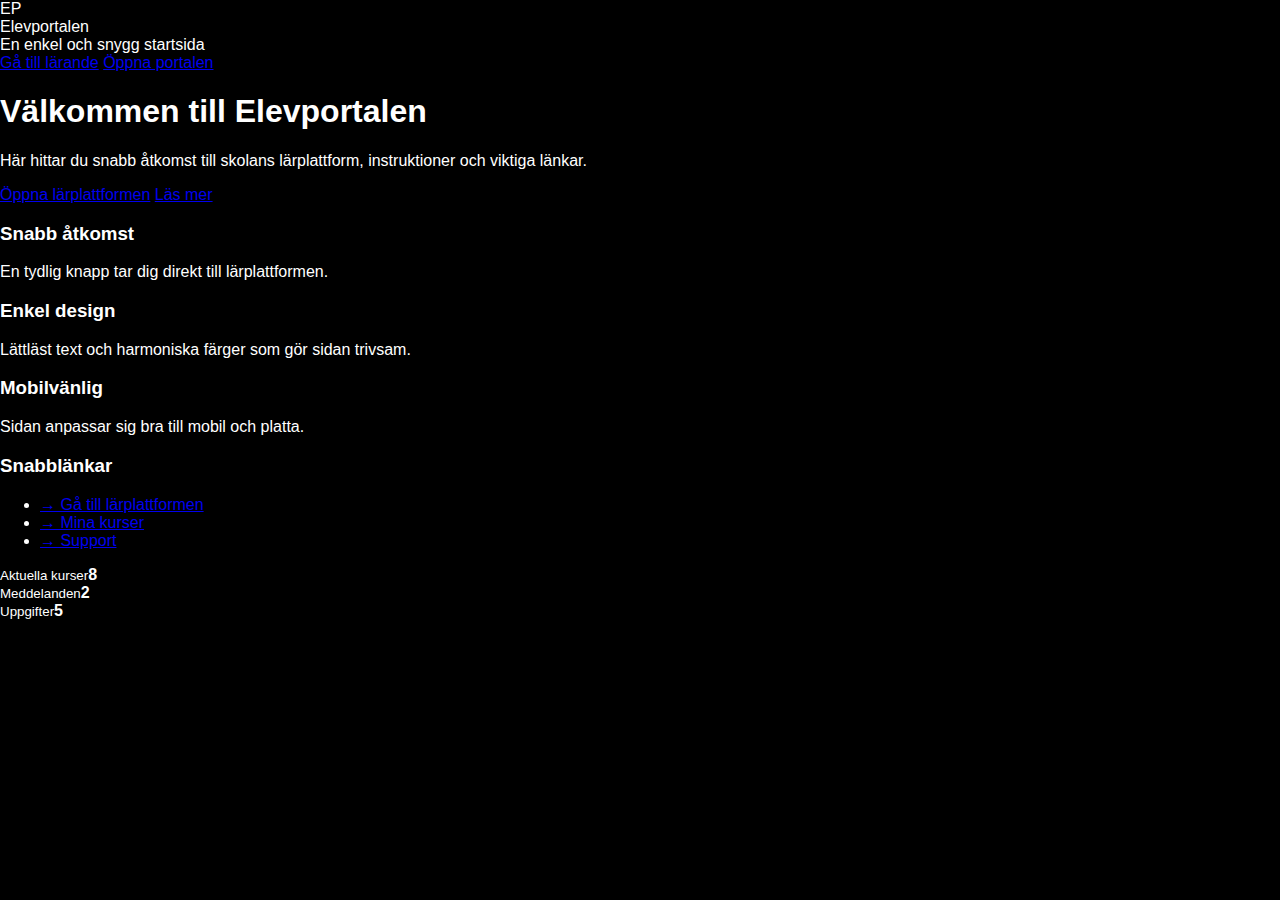
<file: index.html>
<html lang="sv">
<head>
<meta charset="utf-8" />
<meta name="viewport" content="width=device-width, initial-scale=1" />
<title>Elevportalen — Exempelhemsida</title>
<link href="https://fonts.googleapis.com/css2?family=Inter:wght@300;400;600;700&display=swap" rel="stylesheet">
<link rel="stylesheet" href="style.css">
</head>
<body>
<div class="wrap">
<header>
<div class="brand">
<div class="logo">EP</div>
<div>
<div class="title">Elevportalen</div>
<div class="subtitle">En enkel och snygg startsida</div>
</div>
</div>
<nav>
<a href="https://larande.instructure.com/" target="_blank">Gå till lärande</a>
<a href="https://larande.instructure.com/" target="_blank" class="primary">Öppna portalen</a>
</nav>
</header>


<main>
<section class="hero">
<div class="hero-text">
<h1>Välkommen till Elevportalen</h1>
<p class="lead">Här hittar du snabb åtkomst till skolans lärplattform, instruktioner och viktiga länkar.</p>


<a class="cta primary" href="https://larande.instructure.com/" target="_blank">Öppna lärplattformen</a>
<a class="cta ghost" href="#">Läs mer</a>


<div class="features">
<div class="feature">
<h3>Snabb åtkomst</h3>
<p>En tydlig knapp tar dig direkt till lärplattformen.</p>
</div>
<div class="feature">
<h3>Enkel design</h3>
<p>Lättläst text och harmoniska färger som gör sidan trivsam.</p>
</div>
<div class="feature">
<h3>Mobilvänlig</h3>
<p>Sidan anpassar sig bra till mobil och platta.</p>
</div>
</div>
</div>


<aside class="card">
<h3>Snabblänkar</h3>
<ul>
<li><a href="https://larande.instructure.com/" target="_blank">→ Gå till lärplattformen</a></li>
<li><a href="https://larande.instructure.com/" target="_blank">→ Mina kurser</a></li>
<li><a href="https://larande.instructure.com/" target="_blank">→ Support</a></li>
</ul>


<div class="stats">
<div class="stat"><small>Aktuella kurser</small><strong>8</strong></div>
<div class="stat"><small>Meddelanden</small><strong>2</strong></div>
<div class="stat"><small>Uppgifter</small><strong>5</strong></div>
</div>
</aside>
</section>


<section class="info">
<div class="card">
</html>
</file>
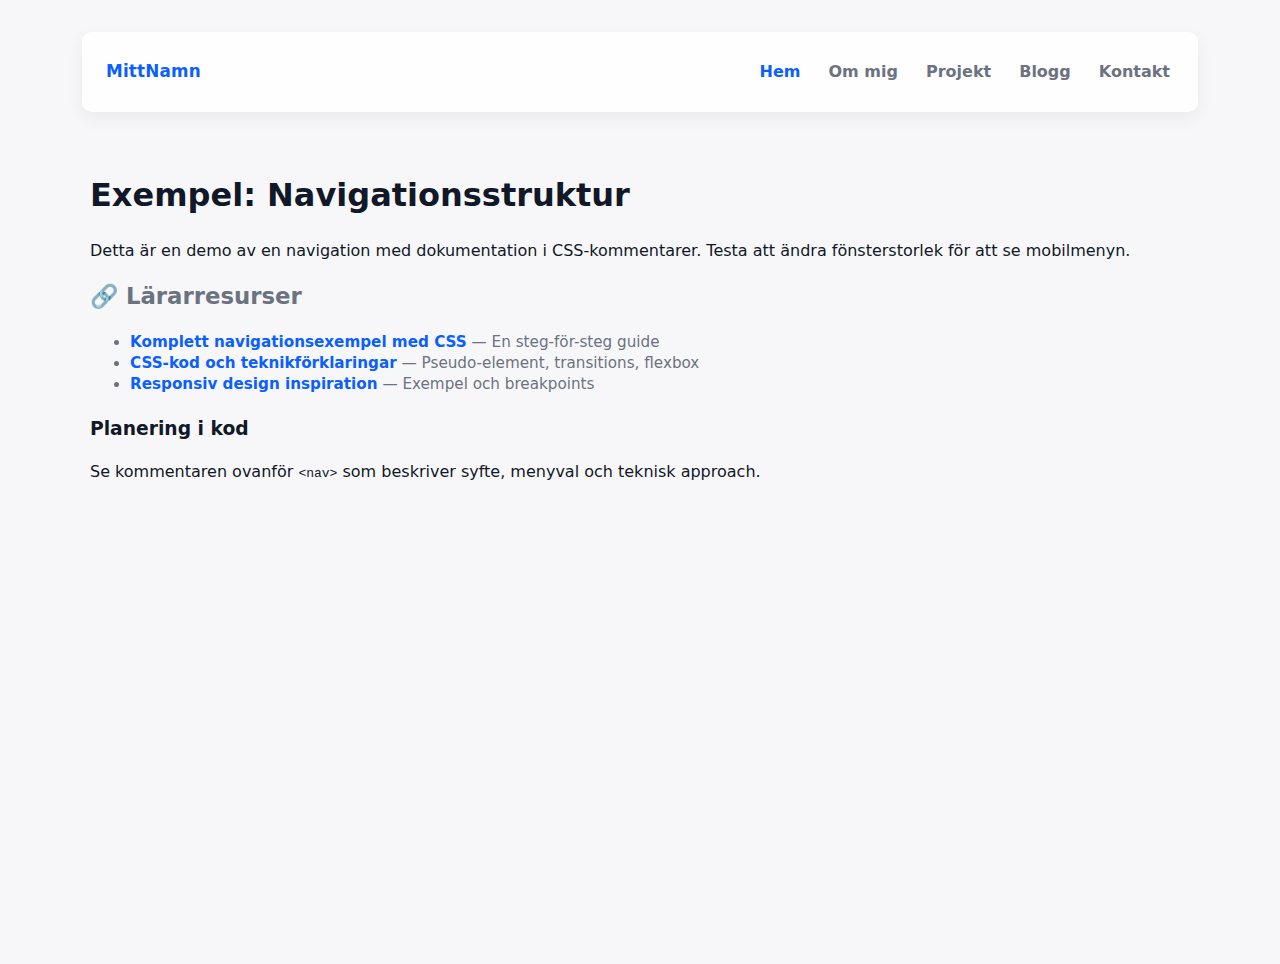
<file: d/index.html>
<!doctype html>
<html lang="sv">
<head>
  <meta charset="utf-8">
  <meta name="viewport" content="width=device-width, initial-scale=1">
  <title>Navigationsexempel — Min personliga sida</title>
  <style>
    /*
      NAVIGATIONSDOKUMENTATION (CSS-kommentarer)
      
      Syfte: Minimalistisk horisontell navigation för en personlig portfolio/webbsida.
      Menyalternativ: Hem, Om mig, Projekt, Blogg, Kontakt — speglar typiska sektioner.
      Teknisk approach: Flexbox för layout; pseudo-element för underline-hover; CSS-variabler för snabb styling.
      Designmål: Tydlig läsbarhet, tillräcklig kontrast, diskreta animationer.
      Responsivitet: Desktop visar horisontell lista; mobil visar en hamburgermeny som expanderar vertikalt.

      Accessibility: aria-attributes på toggelknappen; semantisk <nav>; skärmläsarvänlig text för knapp.
      Kommentarer: Håll färger i variabler för att enkelt kunna växla mellan teman (.dark-theme på body).
    */

    :root{
      --bg: #f7f7f9;
      --nav-bg: #ffffff;
      --accent: #0b5fff;
      --muted: #6b7280;
      --radius: 10px;
      --shadow: 0 6px 18px rgba(16,24,40,0.06);
      --max-width: 1100px;
      --gap: 1rem;
      --nav-height: 64px;
    }

    html,body{height:100%;}
    body{
      margin:0;
      font-family: Inter, system-ui, -apple-system, "Segoe UI", Roboto, "Helvetica Neue", Arial;
      background:var(--bg);
      color:#111827;
      -webkit-font-smoothing:antialiased;
      -moz-osx-font-smoothing:grayscale;
      line-height:1.4;
      padding:2rem 1rem;
    }

    /* NAVIGATION */
    .site-nav{
      background:linear-gradient(0deg, rgba(255,255,255,0.9), rgba(255,255,255,0.9));
      border-radius:var(--radius);
      box-shadow:var(--shadow);
      max-width:var(--max-width);
      margin:0 auto 1.5rem auto;
      padding:0.5rem;
    }

    .nav-inner{
      display:flex;
      align-items:center;
      justify-content:space-between;
      gap:var(--gap);
      height:var(--nav-height);
      padding:0 1rem;
    }

    .brand a{
      text-decoration:none;
      font-weight:700;
      color:var(--accent);
      font-size:1.05rem;
      letter-spacing:0.2px;
    }

    .nav-list{
      list-style:none;
      display:flex;
      gap:1.25rem;
      align-items:center;
      margin:0;
      padding:0;
    }

    .nav-list a{
      display:inline-block;
      padding:0.45rem 0.25rem;
      color:var(--muted);
      text-decoration:none;
      position:relative;
      transition:color 180ms ease;
      font-weight:600;
    }

    .nav-list a::after{
      content:"";
      position:absolute;
      left:0;
      bottom:-6px;
      height:3px;
      width:100%;
      background:var(--accent);
      transform-origin:left center;
      transform:scaleX(0);
      transition:transform 220ms cubic-bezier(.2,.9,.2,1);
      border-radius:2px;
      opacity:0.95;
    }

    .nav-list a:hover{ color:var(--accent); }
    .nav-list a:hover::after{ transform:scaleX(1); }

    .nav-list a.active{ color:var(--accent); }

    .menu-toggle{
      display:none;
      background:none;
      border:0;
      cursor:pointer;
      padding:0.5rem;
      border-radius:8px;
    }

    .hamburger{
      display:inline-block;
      width:22px;height:2px;
      background:var(--muted);
      position:relative;
    }
    .hamburger::before,.hamburger::after{
      content:"";
      position:absolute;
      left:0;right:0;height:2px;background:var(--muted);
      transition:transform 200ms ease, opacity 200ms ease;
    }
    .hamburger::before{ top:-6px; }
    .hamburger::after{ top:6px; }

    .menu-toggle.open .hamburger{ background:transparent; }
    .menu-toggle.open .hamburger::before{ transform:translateY(6px) rotate(45deg); }
    .menu-toggle.open .hamburger::after{ transform:translateY(-6px) rotate(-45deg); }

    @media (max-width:700px){
      .nav-inner{ align-items:flex-start; padding:0.65rem; }
      .menu-toggle{ display:inline-flex; align-items:center; }
      .nav-list{
        display:block;
        width:100%;
        margin-top:0.5rem;
        padding:0.5rem 0.5rem;
        background:transparent;
        border-radius:8px;
        max-height:0;
        overflow:hidden;
        transition:max-height 320ms ease, opacity 220ms ease;
        opacity:0;
      }
      .nav-list li{ margin:0.5rem 0; }
      .nav-list a{ display:block; padding:0.6rem 0.25rem; }
      .site-nav.open .nav-list{ max-height:420px; opacity:1; }
    }

    .dark-theme{
      --bg:#0b1220;
      --nav-bg:#071029;
      --accent:#7dd3fc;
      color:#e6eef8;
      background:var(--bg);
    }

    .visually-hidden{ position:absolute!important; width:1px;height:1px;padding:0;margin:-1px;overflow:hidden;clip:rect(0 0 0 0);white-space:nowrap;border:0; }

    main{ max-width:var(--max-width); margin:0 auto; padding:1rem; }
    .resources{ font-size:0.95rem; color:var(--muted); margin-top:1rem; }
    a.resource-link{ color:var(--accent); text-decoration:none; font-weight:600; }
  </style>
</head>
<body>

  <!-- NAVIGATIONSPLANERING VECKA 1
  -->

  <nav class="site-nav" aria-label="Huvudnavigering">
    <div class="nav-inner">
      <div class="brand"><a href="#">MittNamn</a></div>

      <button class="menu-toggle" aria-expanded="false" aria-controls="main-menu">
        <span class="hamburger" aria-hidden="true"></span>
        <span class="visually-hidden">Meny</span>
      </button>

      <ul id="main-menu" class="nav-list">
        <li><a class="active" href="#">Hem</a></li>
        <li><a href="#about">Om mig</a></li>
        <li><a href="#projects">Projekt</a></li>
        <li><a href="#blog">Blogg</a></li>
        <li><a href="#contact">Kontakt</a></li>
      </ul>
    </div>
  </nav>

  <main>
    <h1>Exempel: Navigationsstruktur</h1>
    <p>Detta är en demo av en navigation med dokumentation i CSS-kommentarer. Testa att ändra fönsterstorlek för att se mobilmenyn.</p>

    <section class="resources">
      <h2>🔗 Lärarresurser</h2>
      <ul>
        <li><a class="resource-link" href="#">Komplett navigationsexempel med CSS</a> — En steg-för-steg guide</li>
        <li><a class="resource-link" href="#">CSS-kod och teknikförklaringar</a> — Pseudo-element, transitions, flexbox</li>
        <li><a class="resource-link" href="#">Responsiv design inspiration</a> — Exempel och breakpoints</li>
      </ul>
    </section>

    <section style="margin-top:1.25rem;">
      <h3>Planering i kod</h3>
      <p>Se kommentaren ovanför <code>&lt;nav&gt;</code> som beskriver syfte, menyval och teknisk approach.</p>
    </section>
  </main>

  <script>
    // Enkel script för att toggla mobilmenyn.
    (function(){
      const toggle = document.querySelector('.menu-toggle');
      const siteNav = document.querySelector('.site-nav');
      const menu = document.getElementById('main-menu');

      if(!toggle) return;

      toggle.addEventListener('click', function(){
        const open = toggle.classList.toggle('open');
        siteNav.classList.toggle('open', open);
        toggle.setAttribute('aria-expanded', String(open));
      });

      window.addEventListener('resize', function(){
        if(window.innerWidth > 700){
          toggle.classList.remove('open');
          siteNav.classList.remove('open');
          toggle.setAttribute('aria-expanded','false');
        }
      });
    })();
  </script>
</body>
</html>
</file>
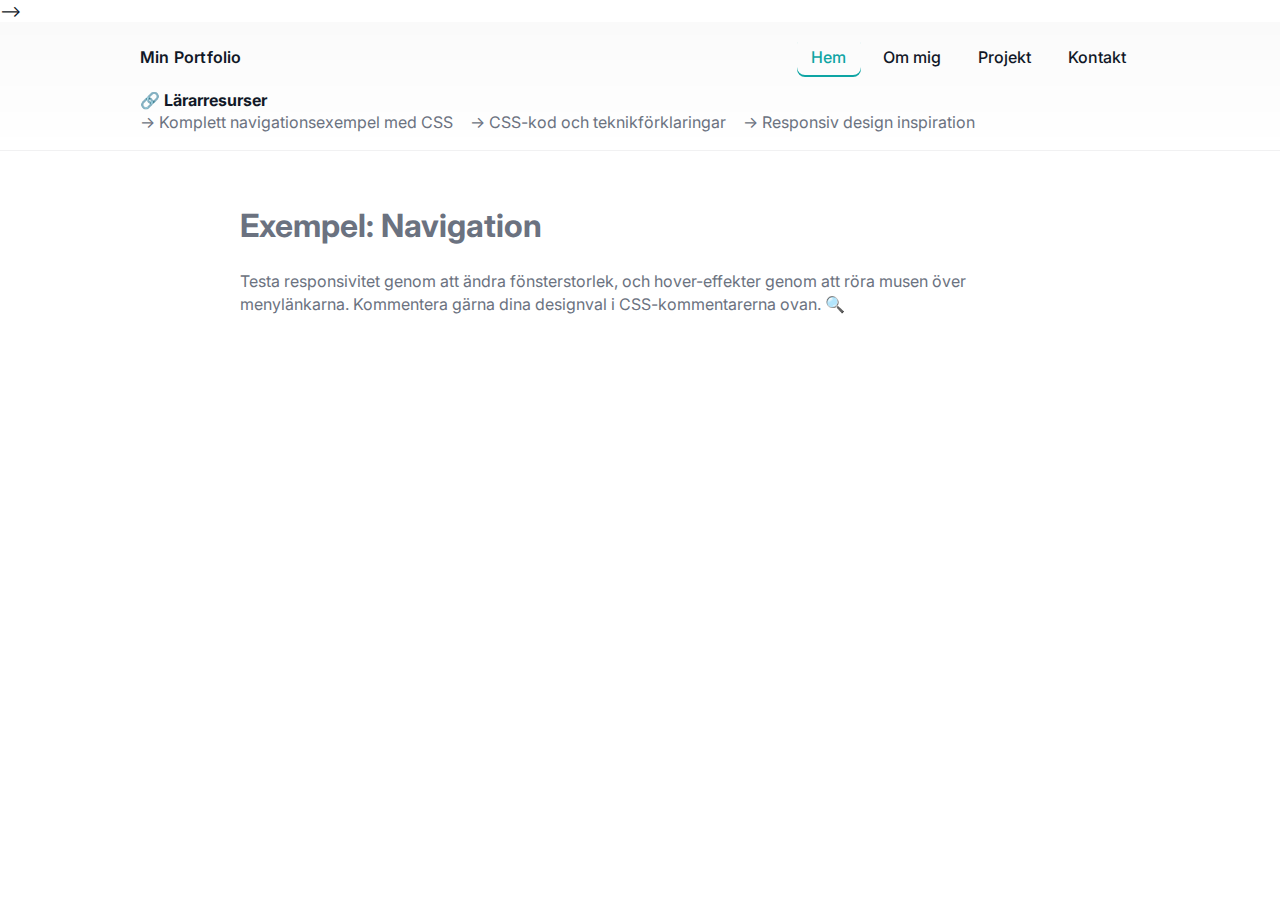
<file: ddd/index.html>
<!doctype html>
<html lang="sv">
<head>
  <meta charset="utf-8" />
  <meta name="viewport" content="width=device-width,initial-scale=1" />
  <title>Navigationsexempel — Portfolio</title>
  <link href="https://fonts.googleapis.com/css2?family=Inter:wght@300;400;600&display=swap" rel="stylesheet">
  <style>
    /* 
      NAVIGATION - VAL & DOKUMENTATION
      - Layout: Flexbox för horisontell nav på desktop och vertikal på mobil
      - Färger: Minimalistisk (mörk text, accentfärg för hover/active)
      - Interaktivitet: Små övergångar (transition), hover-förhöjning (translate + bg)
      - Responsivitet: Mobil breakpoint @max-width: 700px med checkbox-hamburgermeny
      - Accessibility: Fokus-styling och aria-etiketter
    */

    :root{
      --bg: #ffffff;
      --text: #111827;
      --muted: #6b7280;
      --accent: #0ea5a4; /* turquoise accent */
      --nav-bg: rgba(15,23,42,0.02);
      --radius: 8px;
    }

    *{box-sizing:border-box}
    body{
      margin:0;
      font-family:Inter, system-ui, -apple-system, "Segoe UI", Roboto, "Helvetica Neue", Arial;
      color:var(--text);
      background:var(--bg);
      line-height:1.4;
      -webkit-font-smoothing:antialiased;
    }

    header.site-header{
      padding:1rem 1.25rem;
      background:linear-gradient(180deg, rgba(0,0,0,0.02), transparent);
      border-bottom: 1px solid rgba(15,23,42,0.04);
    }

    .container{
      max-width:1000px;
      margin:0 auto;
      display:flex;
      align-items:center;
      justify-content:space-between;
      gap:1rem;
    }

    .brand{
      font-weight:600;
      letter-spacing:0.2px;
    }

    /* --- NAV STYLING (Flexbox, desktop) --- */
    nav.main-nav{
      position:relative;
    }

    /* Hidden checkbox toggles mobile menu */
    .nav-toggle{
      display:none; /* Visas först på mobil via media query */
    }

    .menu-btn{
      display:none; /* endast mobil */
      background:none;
      border:0;
      cursor:pointer;
      font-size:1.25rem;
      padding:0.25rem 0.5rem;
      color:var(--text);
    }

    ul.nav-list{
      list-style:none;
      margin:0;
      padding:0;
      display:flex;
      gap:0.5rem;
      align-items:center;
    }

    ul.nav-list li a{
      display:inline-block;
      padding:0.5rem 0.9rem;
      text-decoration:none;
      color:var(--text);
      border-radius:var(--radius);
      transition: transform .15s ease, background-color .15s ease, box-shadow .15s ease;
      font-weight:500;
    }

    /* Hover-effekt: lätt lyft + accentfärg-utseende */
    ul.nav-list li a:hover,
    ul.nav-list li a:focus{
      transform: translateY(-3px);
      background: linear-gradient(180deg, rgba(14,165,164,0.08), rgba(14,165,164,0.04));
      box-shadow: 0 6px 14px rgba(14,165,164,0.06);
      outline: none;
    }

    ul.nav-list li a.active{
      color:var(--accent);
      box-shadow: inset 0 -2px 0 var(--accent);
    }

    /* Lärarresurser (länklista) */
    aside.resources{
      margin-top:0.75rem;
    }
    aside.resources a{
      display:inline-block;
      color:var(--muted);
      text-decoration:none;
      margin-right:0.8rem;
    }
    aside.resources a:hover{color:var(--accent)}

    /* --- RESPONSIV: mobil layout och hamburgermeny --- */
    @media (max-width:700px){
      .container{align-items:center}
      .menu-btn{display:inline-flex; align-items:center}
      ul.nav-list{
        position:absolute;
        right:0;
        top:100%;
        background:var(--nav-bg);
        border-radius:8px;
        padding:0.75rem;
        flex-direction:column;
        align-items:flex-end;
        gap:0.5rem;
        box-shadow: 0 10px 30px rgba(2,6,23,0.06);
        display:none; /* göms när checkbox inte är markerad */
        min-width:200px;
      }

      /* När checkboxen är ikryssad visas menyn */
      .nav-toggle:checked + .menu-btn + .nav-list{
        display:flex;
      }
    }

    /* Enkel huvudlayout för demo */
    main{padding:2rem 1.25rem}
    .hero{max-width:800px; margin:0 auto; color:var(--muted)}
    /* Slut på CSS-dokumentation */
  </style>
</head>
<body>
  <!--
  📝 PLANERING I KOD:
  Före <nav>-elementet: Skriv en längre kommentar där du planerar ditt navigationarbete

  <!-- NAVIGATIONSPLANERING VECKA 1
  Syfte: Skapa horisontell navigation för min personliga webbsida
  Menyval: Hem, Om mig, Projekt, Kontakt (passar min portfolio-vision)
  Teknisk approach: Flexbox för layout, hover-effekter för interaktivitet
  Designmål: Minimalistisk men tydlig, matchar min personliga stil
  Responsivitet: Ska fungera på mobil, kanske hamburgermeny senare
  -->
  -->

  <header class="site-header" role="banner">
    <div class="container">
      <div class="brand">Min Portfolio</div>

      <nav class="main-nav" role="navigation" aria-label="Huvudnavigation">
        <!-- Checkbox för att toggla mobilmenyn; label agerar knapp (hamburger ikon) -->
        <input class="nav-toggle" id="nav-toggle" type="checkbox" aria-hidden="true" />
        <label class="menu-btn" for="nav-toggle" aria-label="Öppna meny">☰</label>

        <ul class="nav-list" role="menubar">
          <li role="none"><a href="#" role="menuitem" class="active">Hem</a></li>
          <li role="none"><a href="#om" role="menuitem">Om mig</a></li>
          <li role="none"><a href="#projekt" role="menuitem">Projekt</a></li>
          <li role="none"><a href="#kontakt" role="menuitem">Kontakt</a></li>
        </ul>
      </nav>
    </div>

    <div class="container">
      <aside class="resources" aria-label="Lärarresurser">
        <strong>🔗 Lärarresurser</strong>
        <div>
          <a href="https://developer.mozilla.org/en-US/docs/Learn/CSS" target="_blank">→ Komplett navigationsexempel med CSS</a>
          <a href="https://css-tricks.com/" target="_blank">→ CSS-kod och teknikförklaringar</a>
          <a href="https://uxdesign.cc/responsive-design" target="_blank">→ Responsiv design inspiration</a>
        </div>
      </aside>
    </div>
  </header>

  <main>
    <section class="hero">
      <h1>Exempel: Navigation</h1>
      <p>Testa responsivitet genom att ändra fönsterstorlek, och hover-effekter genom att röra musen över menylänkarna. Kommentera gärna dina designval i CSS-kommentarerna ovan. 🔍</p>
    </section>
  </main>

  <script>
    // Små förbättringar: stäng mobilmenyn när en länk klickas
    document.querySelectorAll('.nav-list a').forEach(a => {
      a.addEventListener('click', () => {
        const checkbox = document.getElementById('nav-toggle');
        if (checkbox && checkbox.checked) checkbox.checked = false;
      });
    });
  </script>
</body>
</html>
</file>
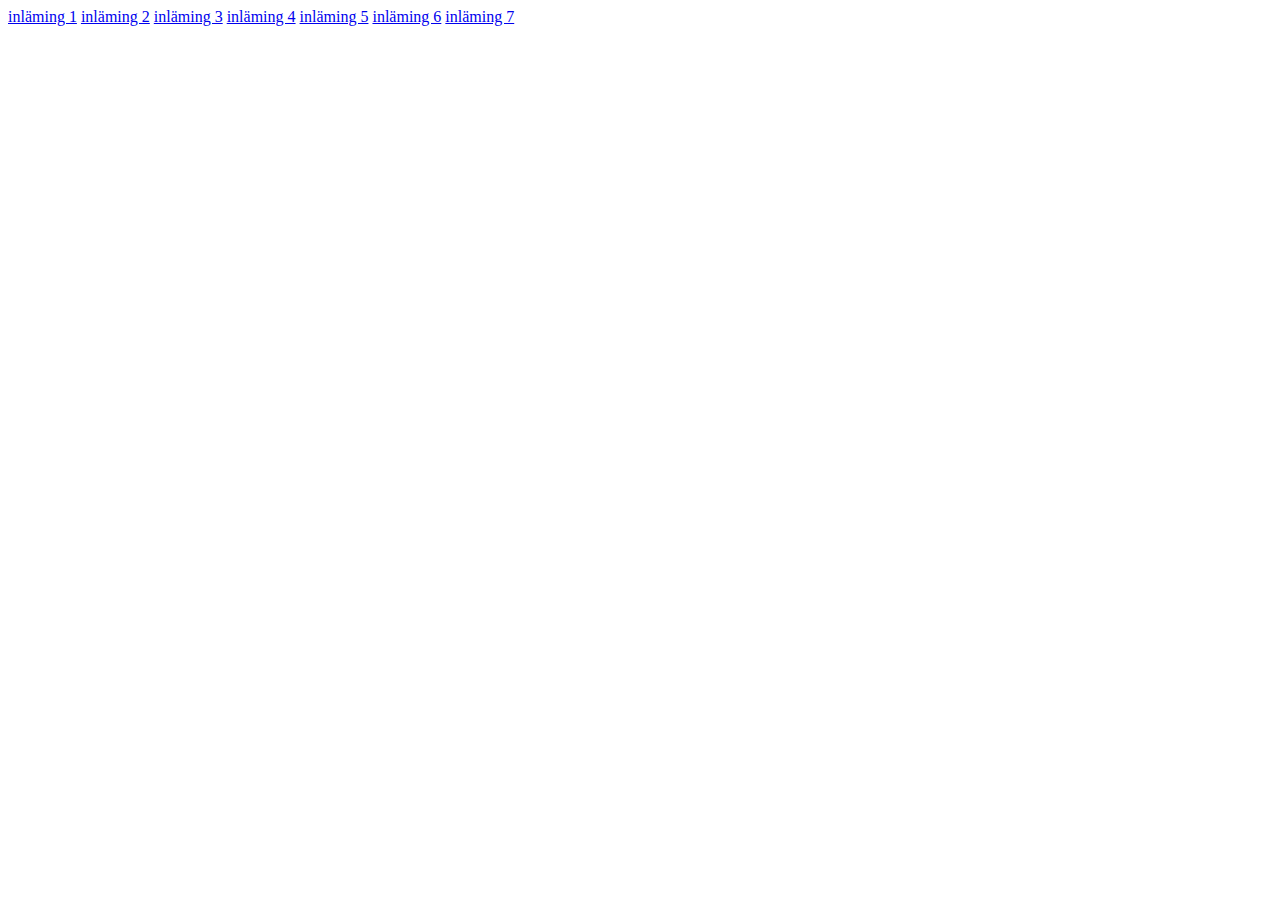
<file: MJ3/index.html>
<html lang="en"><head>
    <meta charset="UTF-8">
    <meta name="viewport" content="width=device-width, initial-scale=1.0">
    <title>Document</title>
</head>
<body>
    
    <a href="C:\Users\diestr30\OneDrive - Lärande\Dokument\GitHub\Diegosalt123.github.io\MJ3\New\index.html"> inläming 1</a> 
     <a href="1.html"> inläming 2</a> 
      <a href="CSS till sida/index.html"> inläming 3</a> 
       <a href="MIn egna hemsida/Minhemsida.Html"> inläming 4</a> 
        <a href="https://gtrgrtg5trg55g5t.wordpress.com/"> inläming 5</a> 
         <a href="Projekt 3/Index.html"> inläming 6</a> 
          <a href="#"> inläming 7</a> 

</body></html>
</file>
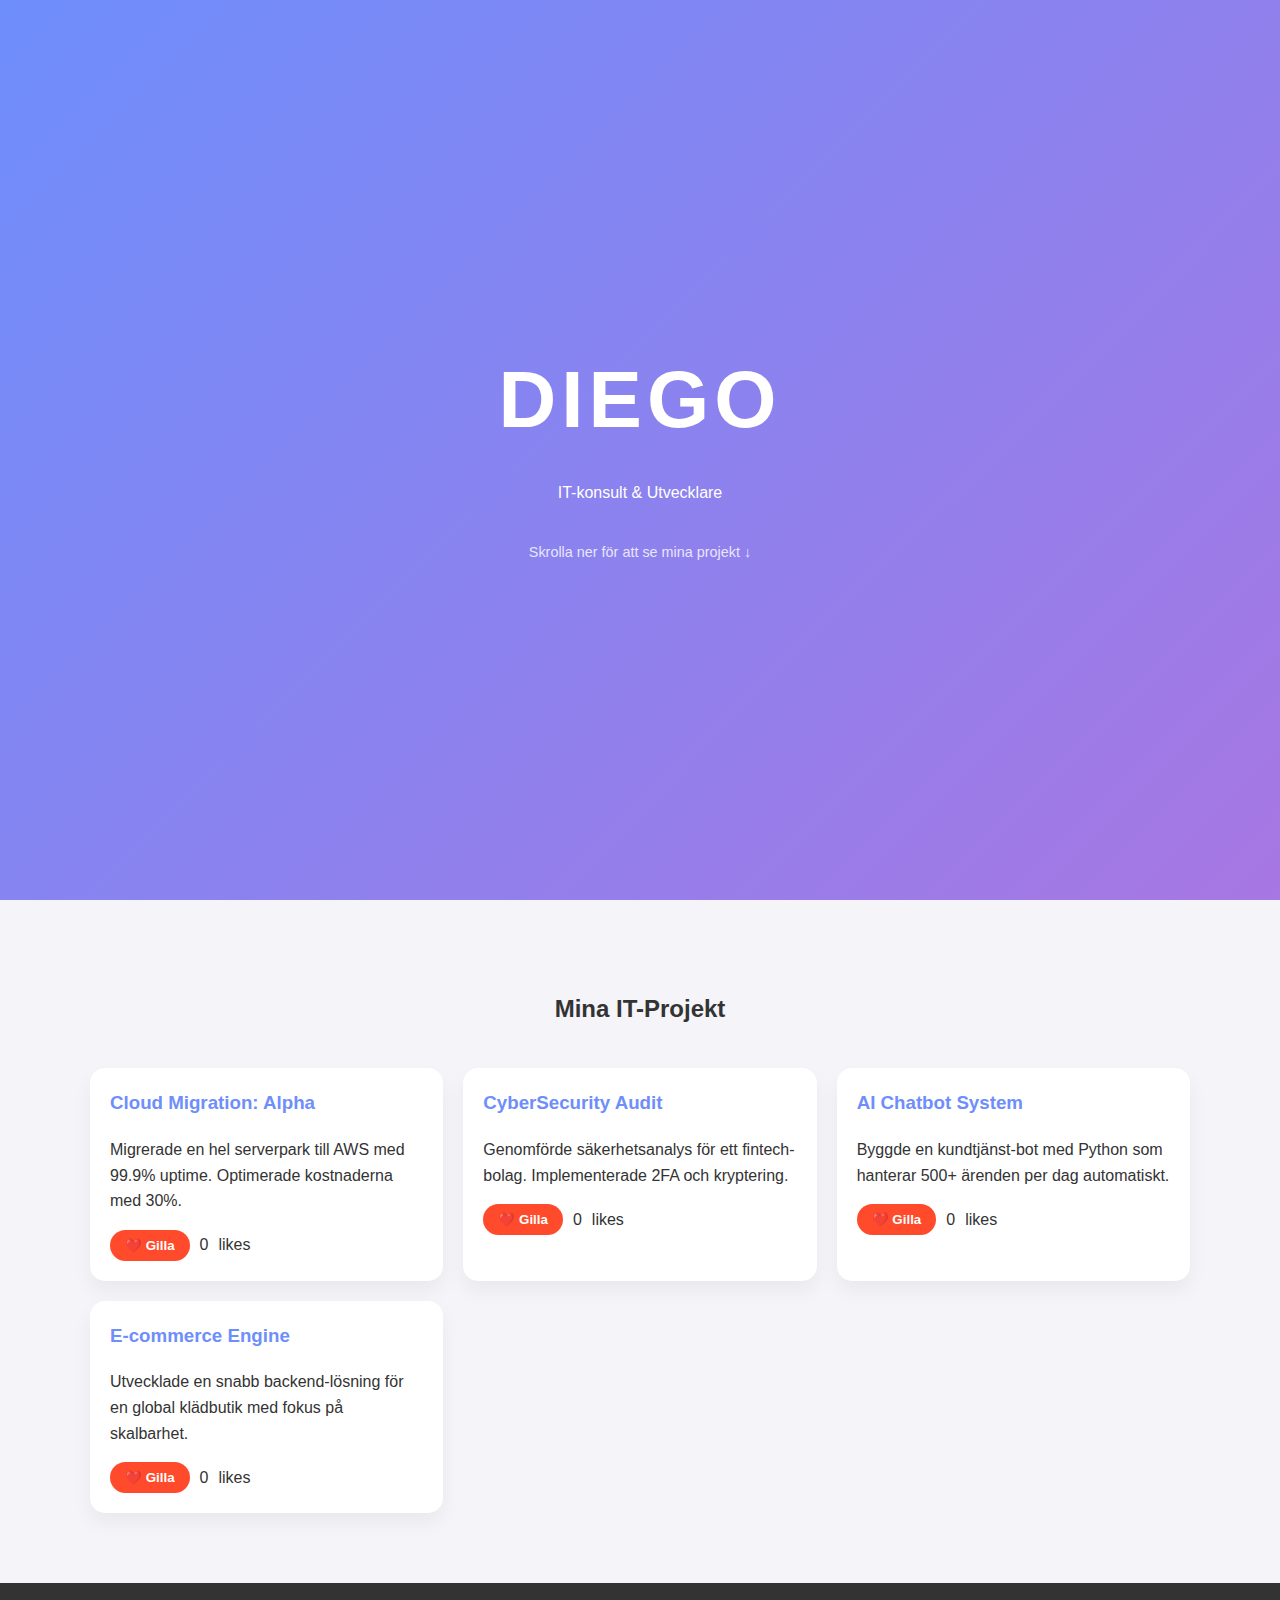
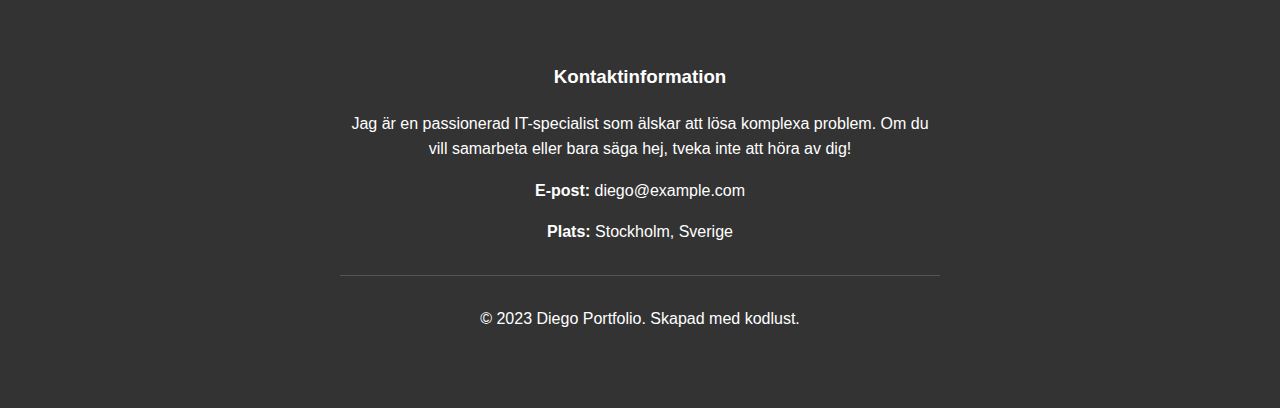
<file: Visual New work/index.html>
<!DOCTYPE html>
<html lang="sv">
<head>
    <meta charset="UTF-8">
    <meta name="viewport" content="width=device-width, initial-scale=1.0">
    <title>Diego - Portfolio</title>
    <style>
        /* Grundläggande styling */
        body {
            font-family: 'Segoe UI', Tahoma, Geneva, Verdana, sans-serif;
            line-height: 1.6;
            margin: 0;
            background-color: #f4f4f9;
            color: #333;
        }

        /* Hero-sektion */
        header {
            height: 100vh;
            display: flex;
            flex-direction: column;
            justify-content: center;
            align-items: center;
            background: linear-gradient(135deg, #6e8efb, #a777e3);
            color: white;
            text-align: center;
        }

        h1 {
            font-size: 5rem;
            margin: 0;
            text-transform: uppercase;
            letter-spacing: 5px;
        }

        .scroll-indicator {
            margin-top: 20px;
            font-size: 0.9rem;
            opacity: 0.8;
            animation: bounce 2s infinite;
        }

        /* Projekt-sektion med Grid (inte bara en rak lista) */
        .container {
            max-width: 1100px;
            margin: 50px auto;
            padding: 20px;
        }

        .projects-grid {
            display: grid;
            grid-template-columns: repeat(auto-fit, minmax(300px, 1fr));
            gap: 20px;
        }

        .project-card {
            background: white;
            padding: 20px;
            border-radius: 15px;
            box-shadow: 0 10px 20px rgba(0,0,0,0.05);
            transition: transform 0.3s ease;
            position: relative;
        }

        .project-card:hover {
            transform: translateY(-10px);
        }

        .project-card h3 {
            color: #6e8efb;
            margin-top: 0;
        }

        /* Gilla-knapp styling */
        .like-section {
            margin-top: 15px;
            display: flex;
            align-items: center;
            gap: 10px;
        }

        .like-btn {
            background: #ff4b2b;
            color: white;
            border: none;
            padding: 8px 15px;
            border-radius: 20px;
            cursor: pointer;
            font-weight: bold;
        }

        .like-btn:active {
            transform: scale(0.9);
        }

        /* Footer / Information i slutet */
        footer {
            background: #333;
            color: white;
            padding: 60px 20px;
            text-align: center;
            margin-top: 50px;
        }

        .info-content {
            max-width: 600px;
            margin: 0 auto;
        }

        /* Animation */
        @keyframes bounce {
            0%, 20%, 50%, 80%, 100% {transform: translateY(0);}
            40% {transform: translateY(-10px);}
            60% {transform: translateY(-5px);}
        }
    </style>
</head>
<body>

    <!-- Start-sektion -->
    <header>
        <h1>DIEGO</h1>
        <p>IT-konsult & Utvecklare</p>
        <div class="scroll-indicator">Skrolla ner för att se mina projekt ↓</div>
    </header>

    <!-- Huvudinnehåll -->
    <div class="container">
        <h2 style="text-align: center; margin-bottom: 40px;">Mina IT-Projekt</h2>
        
        <div class="projects-grid">
            <!-- Projekt 1 -->
            <div class="project-card">
                <h3>Cloud Migration: Alpha</h3>
                <p>Migrerade en hel serverpark till AWS med 99.9% uptime. Optimerade kostnaderna med 30%.</p>
                <div class="like-section">
                    <button class="like-btn" onclick="addLike(this)">❤️ Gilla</button>
                    <span class="count">0</span> likes
                </div>
            </div>

            <!-- Projekt 2 -->
            <div class="project-card">
                <h3>CyberSecurity Audit</h3>
                <p>Genomförde säkerhetsanalys för ett fintech-bolag. Implementerade 2FA och kryptering.</p>
                <div class="like-section">
                    <button class="like-btn" onclick="addLike(this)">❤️ Gilla</button>
                    <span class="count">0</span> likes
                </div>
            </div>

            <!-- Projekt 3 -->
            <div class="project-card">
                <h3>AI Chatbot System</h3>
                <p>Byggde en kundtjänst-bot med Python som hanterar 500+ ärenden per dag automatiskt.</p>
                <div class="like-section">
                    <button class="like-btn" onclick="addLike(this)">❤️ Gilla</button>
                    <span class="count">0</span> likes
                </div>
            </div>

            <!-- Projekt 4 -->
            <div class="project-card">
                <h3>E-commerce Engine</h3>
                <p>Utvecklade en snabb backend-lösning för en global klädbutik med fokus på skalbarhet.</p>
                <div class="like-section">
                    <button class="like-btn" onclick="addLike(this)">❤️ Gilla</button>
                    <span class="count">0</span> likes
                </div>
            </div>
        </div>
    </div>

    <!-- Footer med info -->
    <footer>
        <div class="info-content">
            <h3>Kontaktinformation</h3>
            <p>Jag är en passionerad IT-specialist som älskar att lösa komplexa problem. Om du vill samarbeta eller bara säga hej, tveka inte att höra av dig!</p>
            <p><strong>E-post:</strong> diego@example.com</p>
            <p><strong>Plats:</strong> Stockholm, Sverige</p>
            <hr style="margin: 30px 0; border: 0; border-top: 1px solid #555;">
            <p>&copy; 2023 Diego Portfolio. Skapad med kodlust.</p>
        </div>
    </footer>

    <!-- JavaScript för interaktion -->
    <script>
        function addLike(button) {
            const countSpan = button.nextElementSibling;
            let currentLikes = parseInt(countSpan.innerText);
            countSpan.innerText = currentLikes + 1;
            
            // Liten effekt för att visa att man klickat
            button.style.backgroundColor = "#ff7675";
        }
    </script>

</body>
</html>
</file>
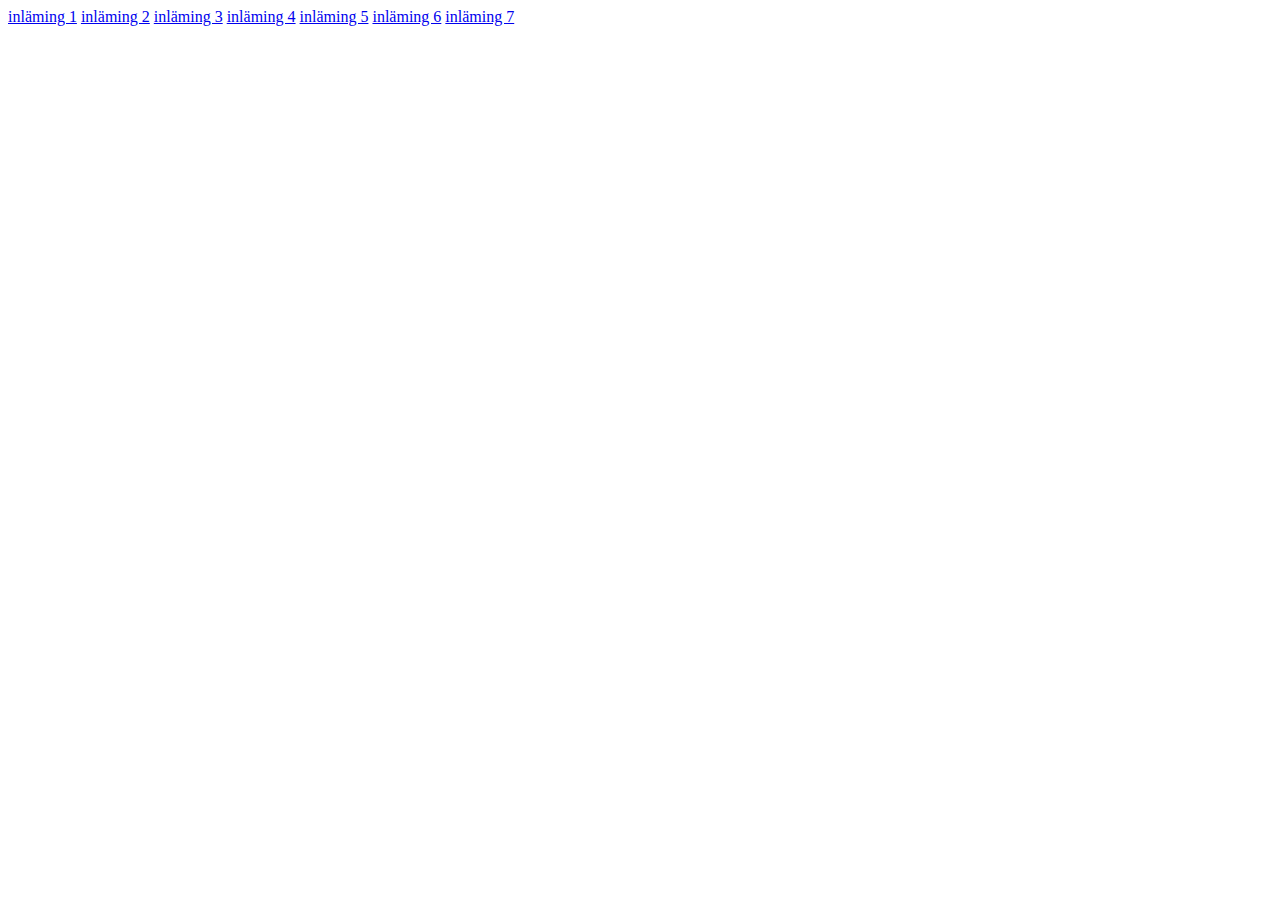
<file: Länkportal/Länkar/index.html>
<html lang="en"><head>
    <meta charset="UTF-8">
    <meta name="viewport" content="width=device-width, initial-scale=1.0">
    <title>Document</title>
</head>
<body>
    
    <a href="MJ3.html"> inläming 1</a> 
     <a href="catside.html"> inläming 2</a> 
      <a href="minhemsida.html"> inläming 3</a> 
       <a href="MIn egna hemsida/Minhemsida.Html"> inläming 4</a> 
        <a href="https://gtrgrtg5trg55g5t.wordpress.com/"> inläming 5</a> 
         <a href="Projekt 3/Index.html"> inläming 6</a> 
          <a href="#"> inläming 7</a> 

</body></html>
</file>
<file: style.css>
body {
    background: #000;
    color: #fff;
    font-family: Arial, sans-serif;
    margin: 0;
    padding: 0;
}

.container {
    display: flex;
    align-items: flex-start;
    justify-content: center;
    min-height: 100vh;
    padding-top: 80px;
}

.cat-img {
    max-width: 700px;
    margin-right: 20px;
    margin-top: 90px;
}

.text {
    max-width: 400px;
}

.text h1 {
    margin-top: 0;
    font-size: 2.6em;
    letter-spacing: 1px;
  '
}

.text p {
    font-size: 0.75em; /* Mindre text */
    line-height: 2;
    letter-spacing: 0.5px;
}
</file>
